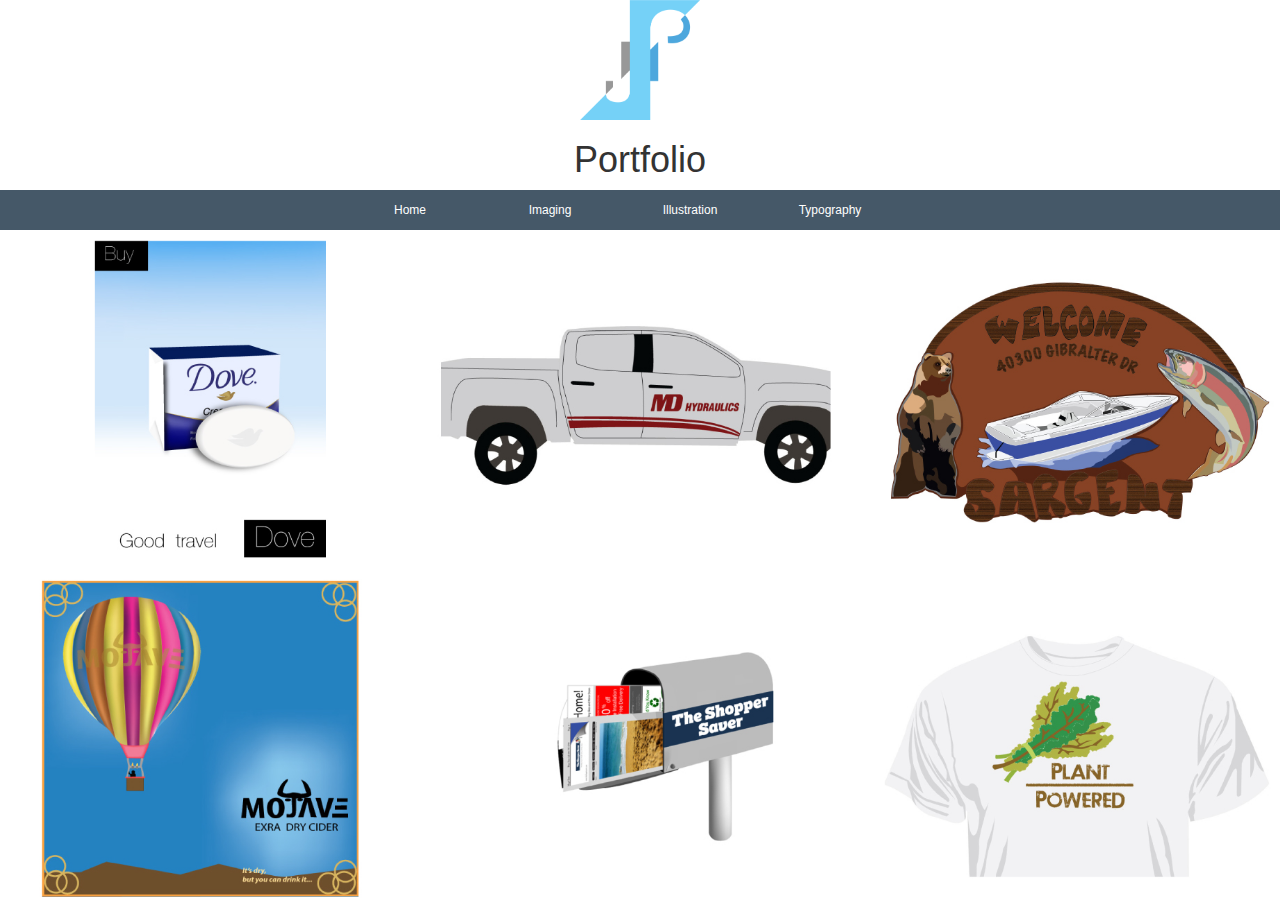
<file: Illustrator.html>
<!doctype html>
<html>
	<head>
		<title>Portfolio</title>
		<link rel="stylesheet" type="text/css" href="css/main.css">
		<link rel="stylesheet" href="css/bootstrap.min.css">
		<meta name="viewport" content="width=device-width, initial-scale=1, maximum-scale=1">
	</head>
	<body>
		<header>
			<img class="mylogo"	src="imgs/mylogo.gif" height="360" width="361">
			<h1>Portfolio</h1>
		</header>
				<nav class="mainmenu">
					<ul class="mainmenu">
						<li><a href="index.html">Home</a></li>
						<li><a href="photoshop.html">Imaging</a></li>
						<li><a href="Illustrator.html">Illustration</a></li>
						<li><a href="typecntrl.html">Typography</a></li>
					</ul>
					<a href="#" id="pull">Menu</a>
				</nav>
			<div id="container">
				<div class="row">
					<div class="col-xs-12 col-md-4"><img src="imgs/Illustration/Image5.jpg"></div>
					<div class="col-xs-12 col-md-4"><img src="imgs/Illustration/Image6.jpg"></div>
					<div class="col-xs-12 col-md-4"><img src="imgs/Illustration/Image7.jpg"></div>
					<div class="col-xs-12 col-md-4"><img src="imgs/Illustration/Image8.jpg"></div>
					<div class="col-xs-12 col-md-4"><img src="imgs/Illustration/Image9.jpg"></div>
					<div class="col-xs-12 col-md-4"><img src="imgs/Illustration/Image10.jpg"></div>
				</div>
			</div>	
		<script src="js/jquery-1.11.3.min.js"></script>
		<script src="js/bootstrap.min.js"></script>
		<script src="js/script.js"></script>
	</body>
</html>
</file>
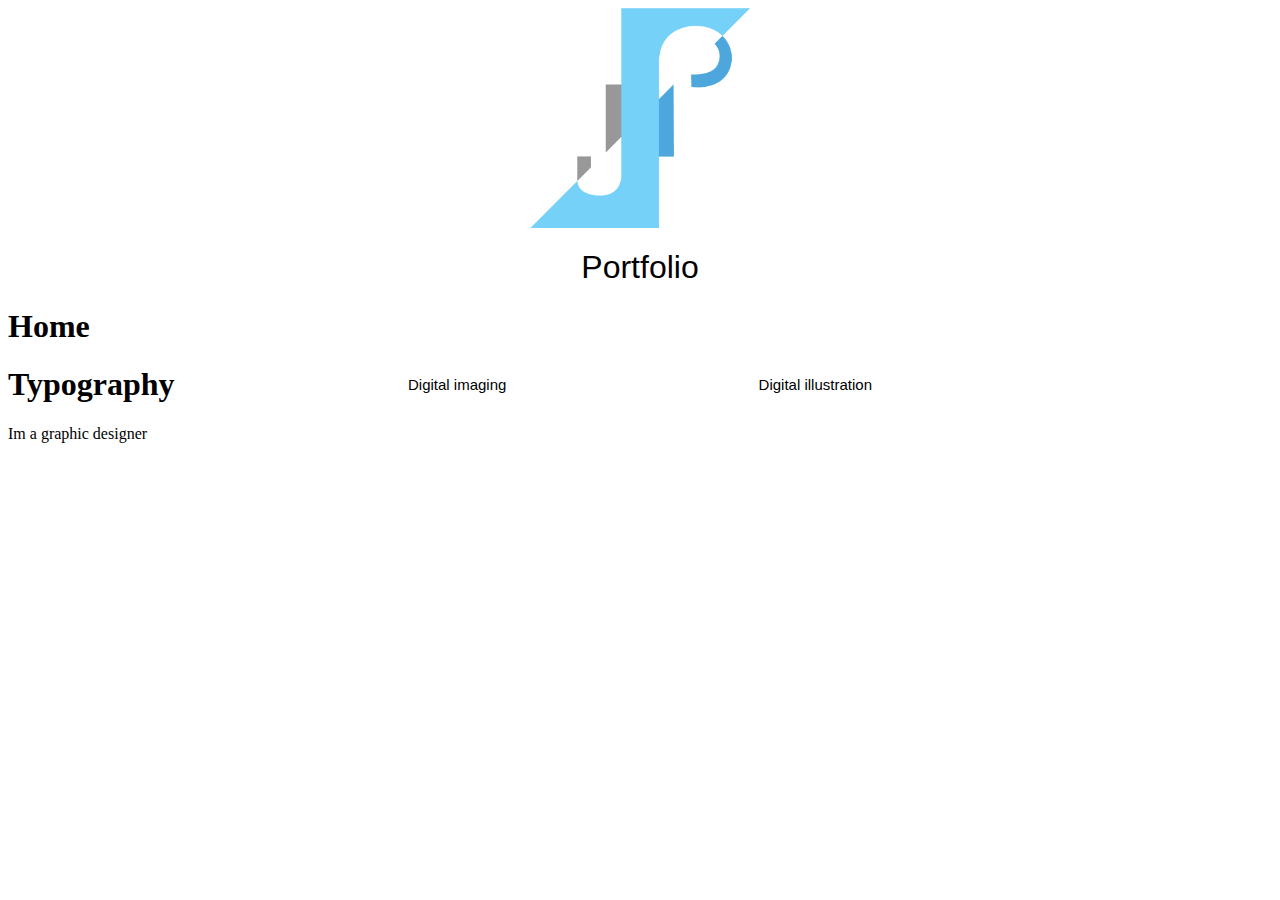
<file: new2_file.html>
<!doctype html>
<html>
	<head>
		<title>Portfolio</title>
		<link rel="stylesheet" type="text/css" href="_css/main.css">
	</head>
	<body>
		<img src="_imgs/my_logo.gif" height="360" width="361">
		<h1 id="title">Portfolio</h1>
		<div id="container">
			<nav>
				<h1 class="Home"					href="new4_file.html">Home</h1>
				<h1 class="Digital imaging"			href="new3_file.html">Digital imaging</h1>
				<h1 class="Digital illustration"	href="new_file.html">Digital illustration</h1>
				<h1 class="Typography"				href="new2_file.html">Typography</h1>
			</nav>

			<div id="about">
				<p>Im a graphic designer
					
				</p>
			</div>

		</div>
	</body>
</html>
</file>
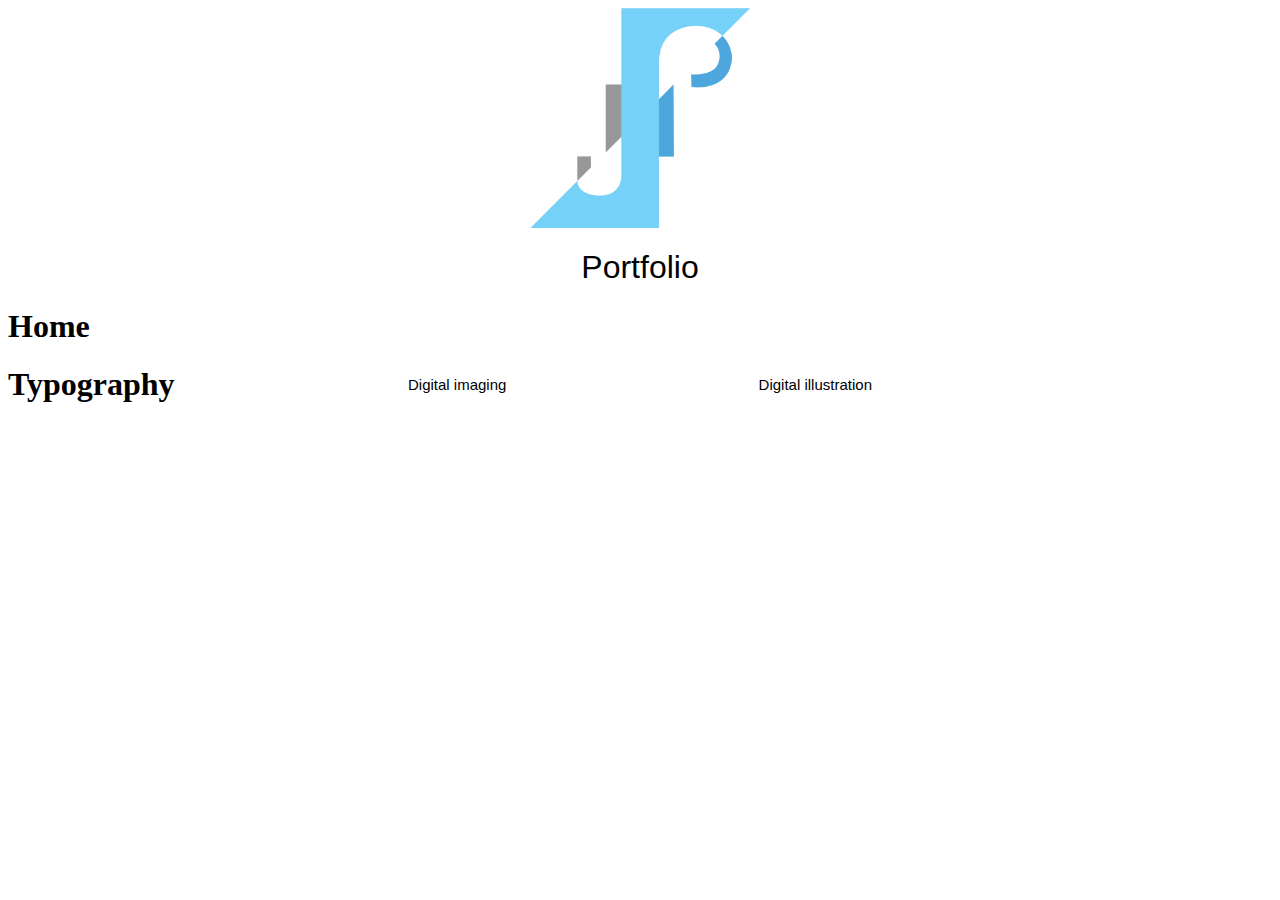
<file: new3_file.html>
<!doctype html>
<html>
	<head>
		<title>Portfolio</title>
		<link rel="stylesheet" type="text/css" href="_css/main.css">
	</head>
	<body>
		<img src="_imgs/my_logo.gif" height="360" width="361">
		<h1 id="title">Portfolio</h1>
		<div id="container">
			<nav>
				<h1 class="Home"					href="new4_file.html">Home</h1>
				<h1 class="Digital imaging"			href="new3_file.html">Digital imaging</h1>
				<h1 class="Digital illustration"	href="new_file.html">Digital illustration</h1>
				<h1 class="Typography"				href="new2_file.html">Typography</h1>
			</nav>
		</div>
	</body>
</html>
</file>
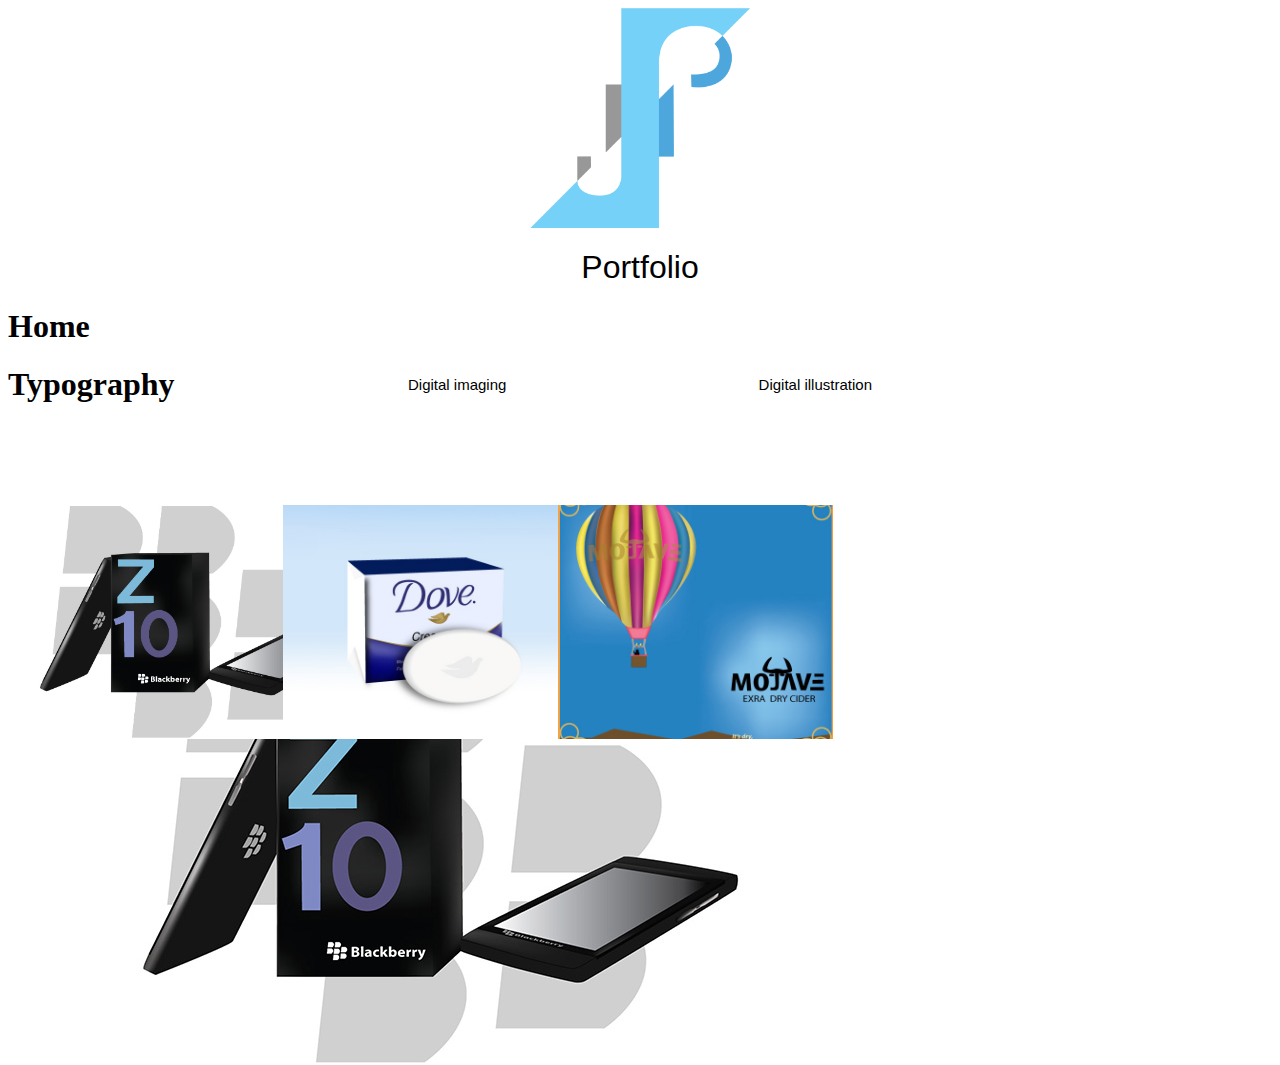
<file: new_file.html>
<!doctype html>
<html>
	<head>
		<title>Portfolio</title>
		<link rel="stylesheet" type="text/css" href="_css/main.css">
	</head>
	<body>
		<img src="_imgs/my_logo.gif" height="360" width="361">
		<h1 id="title">Portfolio</h1>
		<div id="container">

			<div class="rectangle">
				<img src="_imgs_lg_illustrator/blackberry.jpg" class="large">
				
			</div>

			<nav>
				<h1 class="Home"					href="new4_file.html">Home</h1>
				<h1 class="Digital imaging"			href="new3_file.html">Digital imaging</h1>
				<h1 class="Digital illustration"	href="new_file.html">Digital illustration</h1>
				<h1 class="Typography"				href="new2_file.html">Typography</h1>
			</nav>

			<div id="pictures">
				<img data-large="_imgs_lg_illustrator/blackberry.jpg"	class="thumb1"		src="_imgs_s_illustrator/blackberry.jpg">
				<img data-large="_imgs_lg_illustrator/modern.jpg"		class="thumb2"		src="_imgs_s_illustrator/modern.jpg">
				<img data-large="_imgs_lg_illustrator/label.jpg"		class="thumb3"		src="_imgs_s_illustrator/label.jpg">
			</div>
		</div>
			<script src="_js/jquery-1.11.3.min.js"></script>
			<script>
				function thumb_over() {
					var newScr = $(this).attr('data-large');

					$('.large').attr('src', newScr);
				}

				$('#pictures img').mouseover(thumb_over);

			</script>

	</body>
</html>
</file>
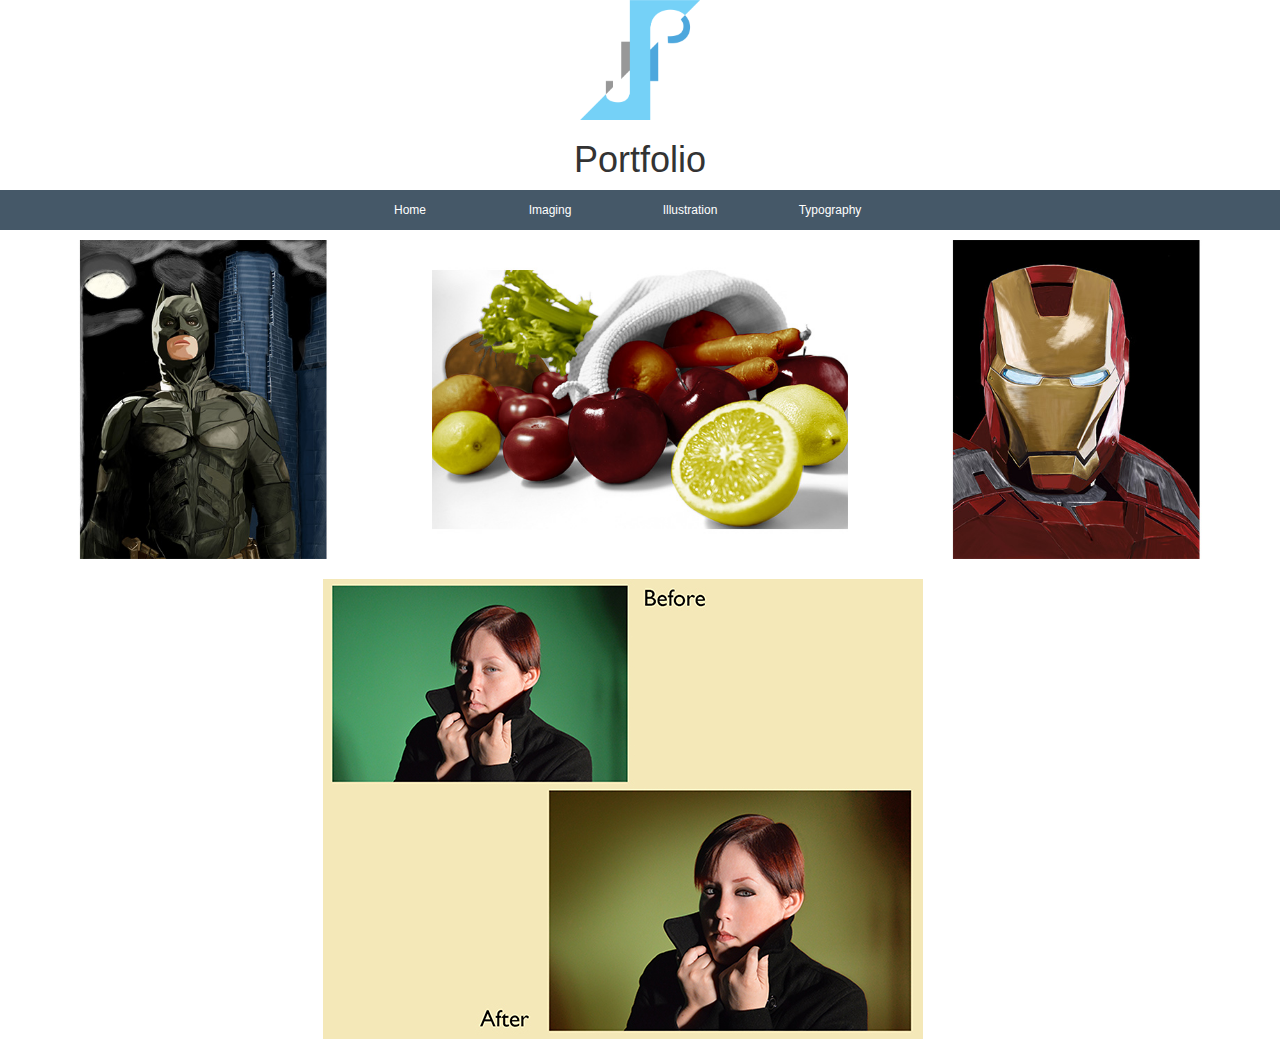
<file: photoshop.html>
<!doctype html>
<html>
	<head>
		<title>Portfolio</title>
		<link rel="stylesheet" type="text/css" href="css/main.css">
		<link rel="stylesheet" href="css/bootstrap.min.css">
		<meta name="viewport" content="width=device-width, initial-scale=1, maximum-scale=1">
	</head>
	<body>
		<header>
			<img class="mylogo"	src="imgs/mylogo.gif" height="360" width="361">
			<h1>Portfolio</h1>
		</header>
				<nav class="mainmenu">
					<ul class="mainmenu">
						<li><a href="index.html">Home</a></li>
						<li><a href="photoshop.html">Imaging</a></li>
						<li><a href="Illustrator.html">Illustration</a></li>
						<li><a href="typecntrl.html">Typography</a></li>
					</ul>
					<a href="#" id="pull">Menu</a>
				</nav>
			<div id="container">
				<div class="row">
					<div class="col-xs-12 col-md-4"><img src="imgs/photoshop/Image1.jpg"></div>
					<div class="col-xs-12 col-md-4"><img src="imgs/photoshop/Image2.jpg"></div>
					<div class="col-xs-12 col-md-4"><img src="imgs/photoshop/Image3.jpg"></div>
					<div class="col-xs-12 col-md-offset-3"><img src="imgs/photoshop/Image4.jpg"></div>
				</div>
			</div>
			<script src="js/jquery-1.11.3.min.js"></script>
			<script src="js/bootstrap.min.js"></script>
			<script src="js/script.js"></script>
		</div>
	</body>
</html>
</file>
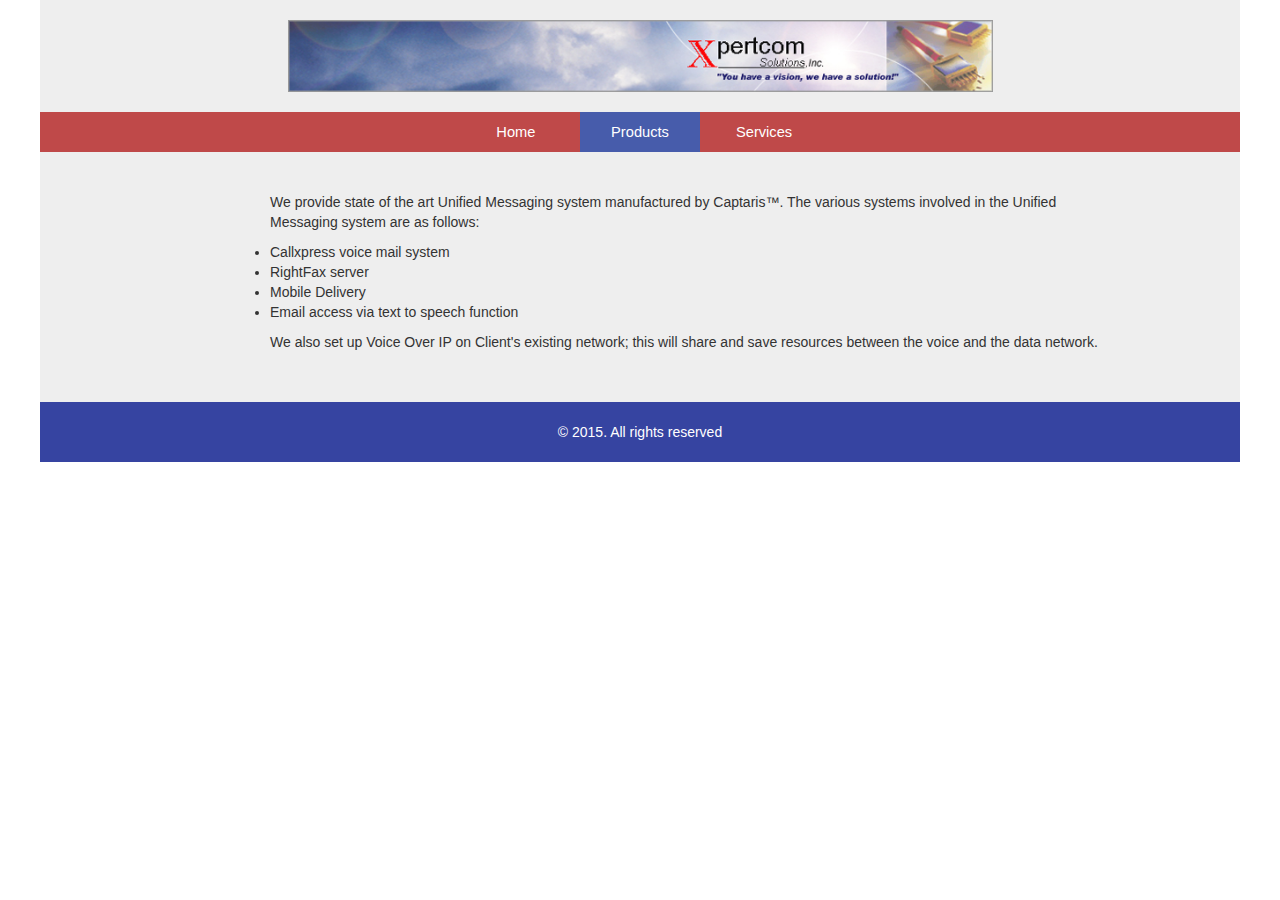
<file: products.html>
<!doctype html>
<html>
	<head>
		<title>Xpertcom</title>
		<link rel="stylesheet" href="css/bootstrap.min.css">
		<link rel="stylesheet" href="css/styles.css">
		<meta name="viewport" content="width=device-width, initial-scale=1">
	</head>
	<body>
		<div id="container" class="cf">
			<header>
				<img class="logo" src="imgs/background.jpg" width="800" height="82">
			</header>
			<nav class="mainmenu">
				<ul class="mainmenu">
					<li><a href="index.html">Home</a></li>
					<li><a href="products.html" class="chosen">Products</a></li>
					<li><a href="services.html">Services</a></li>
				</ul>
				<a href="#" id="pull">Menu</a>
			</nav>
			<div class="row">
				<div class="col-xs-offset-2 col-md-offset-2 col-lg-offset-2">
					<p>
						We provide state of the art Unified Messaging system manufactured by Captaris™. The various systems involved in the Unified Messaging system are as follows:
					</p>

					<p>
						<li>Callxpress voice mail system</li>
						<li>RightFax server</li>
						<li>Mobile Delivery</li>
						<li>Email access via text to speech function</li>
					</p>

					<p>
						We also set up Voice Over IP on Client's existing network; this will share and save resources between the voice and the data network.
					</p>
				</div>
			</div>
			
			<script src="js/jquery-1.12.0.min.js"></script>
			<script src="js/bootstrap.min.js"></script>
			<script src="js/java.js"></script>
			<footer id="closing">
				&copy; 2015. All rights reserved 
			</footer>
		</div>
	</body>
</html>
</file>
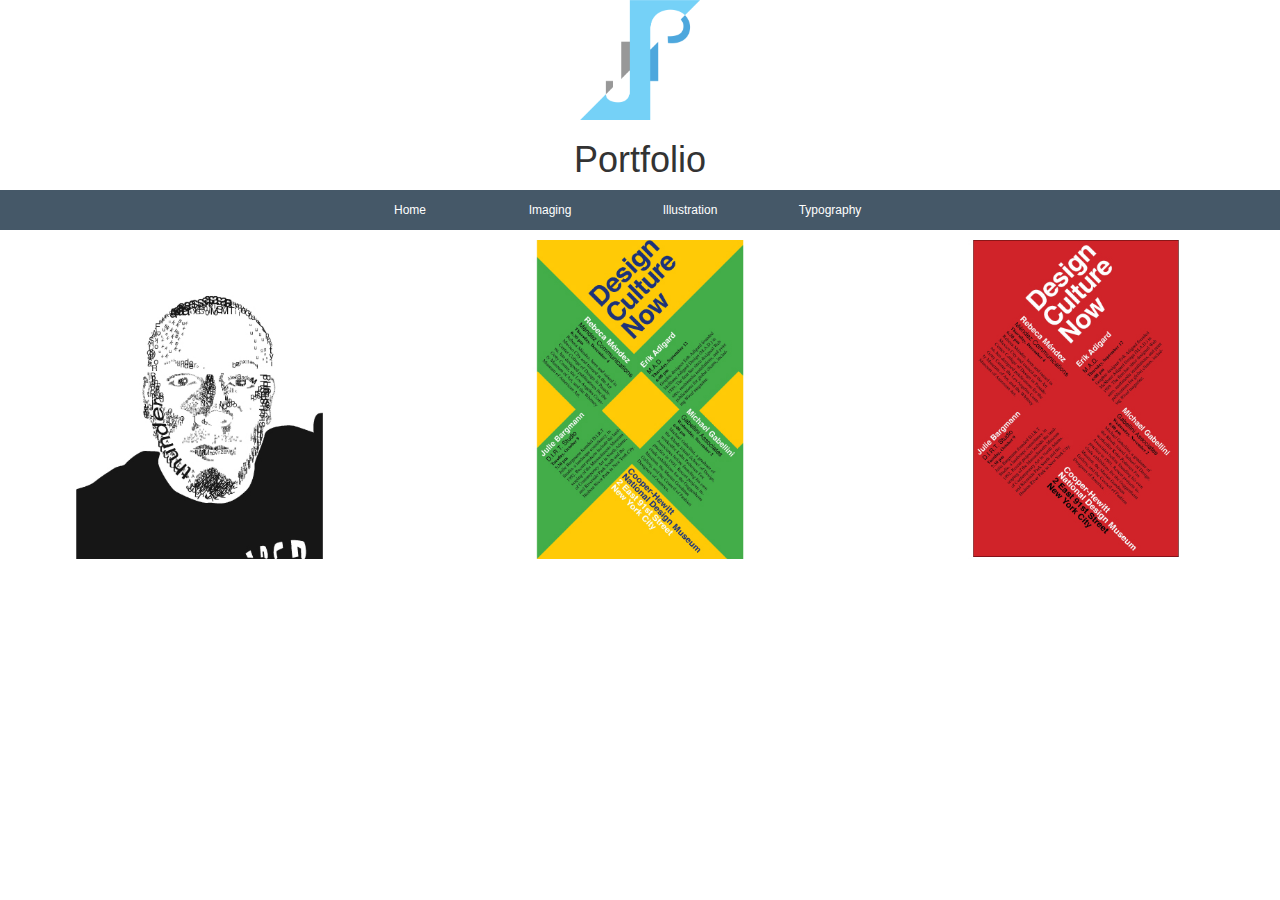
<file: typecntrl.html>
<!doctype html>
<html>
	<head>
		<title>Typography</title>
		<link rel="stylesheet" type="text/css" href="css/main.css">
		<link rel="stylesheet" href="css/bootstrap.min.css">
		<meta name="viewport" content="width=device-width, initial-scale=1, maximum-scale=1">
	</head>
	<body>
	<header>
		<img class="mylogo"	src="imgs/mylogo.gif" height="360" width="361">
		<h1>Portfolio</h1>
	</header>
			<nav class="mainmenu">
				<ul class="mainmenu">
					<li><a href="index.html">Home</a></li>
					<li><a href="photoshop.html">Imaging</a></li>
					<li><a href="Illustrator.html">Illustration</a></li>
					<li><a href="typecntrl.html">Typography</a></li>
				</ul>
				<a href="#" id="pull">Menu</a>
			</nav>
			<div id="container">
				<div class="row">
					<div class="col-xs-12 col-md-4"><img src="imgs/type/Image11.jpg"></div>
					<div class="col-xs-12 col-md-4"><img src="imgs/type/Image12.jpg"></div>
					<div class="col-xs-12 col-md-4"><img src="imgs/type/Image13.jpg"></div>
				</div>
			</div>
				<script src="js/jquery-1.11.3.min.js"></script>
				<script src="js/bootstrap.min.js"></script>
				<script src="js/script.js"></script>

		</div>
	</body>
</html>
</file>
<file: css/main.css>
body {
	background-color: rgb(245, 252, 255);
	display: block;
}

/* Basic Styles */
body {
	background-color: #ece8e5;
}

.mylogo {
    display: block;
    margin: auto;
    width: 120px;
    height: 120px;
}

h1 {
    font-size: 30px;
    text-align: center;
    font-family: 'PT Sans', Arial, sans-serif;
    font-weight: normal;
}

/*-------------------------------------
| Bootstrap
-------------------------------------*/
.row > div {
    min-height: 300px;
    padding: 10px;
}

img { max-width: 100%; }

/*-------------------------------------
| Nav
-------------------------------------*/
nav {
    height: 40px;
    width: 100%;
    background: #455868;
    font-size: 12px;
    font-family: arial;
    position: relative;
}

nav ul {
    padding: 0;
    margin: 0 auto;
    width: 600px;
    height: 40px;
}

nav li {
    display: inline;
    float: left;
}

.mainmenu:before,
.mainmenu:after {
    content: " ";
    display: table;
} 

.mainmenu:after {
    clear: both;
}

.mainmenu {
    *zoom: 1;
}

nav a {
    color: white;
    display: inline-block;
    width: 140px;
    text-align: center;
    text-decoration: none;
    line-height: 40px;
}

nav li a {
    box-sizing:border-box;
    -moz-box-sizing:border-box;
    -webkit-box-sizing:border-box;
}

nav li:last-child a {
    border-right: 0;
}

nav a:hover, nav a:active {
    background-color: gray;
    text-decoration: none;
    color: white;
}

nav a#pull {
    display: none;     
}

@media screen and (max-width: 1200px) {
}

@media screen and (max-width: 960px) {
    nav {
        height: auto;
    }
    nav ul {
        width: 100%;
        display: block;
        height: auto;
    }
    nav li {
        width: 50%;
        float: left;
        position: relative;
    }
    nav li a {
        border-bottom: solid 1px #576979;
        border-right: solid 1px #576979;
    }
    nav a {
        text-align: left;
        width: 100%;
        text-indent: 25px;
    }
}

@media only screen and (max-width: 768px) {
    nav {
        border-bottom: 0;
    }

    nav ul {
        display: none;
        height: auto;
    }

    nav a#pull {
        display: block;
        background-color: #283744;
        width: 100%;
        position: relative;
    }

    nav a#pull:after {
        content: "";
        background: url(nav-icon.png) no-repeat;
        width: 30px;
        height: 30px;
        display: inline-block;
        position: absolute;
        right: 15px;
        top: 10px;
    }

    @media only screen and (max-width: 768px) {
        nav li {
            display: block;
            float: none;
            width: 100%;
        }

        nav li a {
            border-bottom: solid 1px #576979;
        }
}

/*-------------------------------------
| body
-------------------------------------*/
</file>
<file: _css/main.css>
#container {
	position: relative;
	
}

/*#nav {
	position: absolute;
	font-size: 15px;
	font-family: Helvetica;
	font-weight: 100;

}*/

.home {
	position: absolute;
	left: 200px;
	font-size: 15px;
	font-family: Helvetica;
	font-weight: 100;
}

.imaging {
	position: absolute;
	left: 400px;
	font-size: 15px;
	font-family: Helvetica;
	font-weight: 100;
}

.illustration {
	position: absolute;
	right: 400px;
	font-size: 15px;
	font-family: Helvetica;
	font-weight: 100;
}

.typography {
	position: absolute;
	right: 200px;
	font-size: 15px;
	font-family: Helvetica;
	font-weight: 100;
}

img {
	display: block;
	margin: auto;
	width: 220px;
	height: 220px;
}

#title {
	text-align: center;
	font-family: Helvetica;
	font-weight: 200;
}

.thumb1 {
	width: 275px;
	height: 234px;
	position: absolute;
	margin-top: 80px; 

}

.thumb2 {
	width: 275px;
	height: 234px;
	position: absolute;
	margin-top: 80px;
	left: 275px; 

}

.thumb3 {
	width: 275px;
	height: 234px;
	position: absolute;
	margin-top: 80px;
	left: 550px; 

}

.rectangle {
	width: 646px;
	height: 410px;
	left: 0px;
	top: 315px;
	position: absolute;
}
.large {
	width: 835px;
	height: 442px;
}
</file>
<file: css/styles.css>
/*-------------------------------------
| Core
-------------------------------------*/
body { 
	font-family: Arial, sans-serif;
}
#container 	{ 
	width: 100%;
	max-width: 1200px;
	margin: auto;
	background-color: #eee;
}

h1 {
    font-size: 190%;
}


/*-------------------------------------
| header
-------------------------------------*/
header img.logo {
	display: block;
	margin-left: auto;
	margin-right: auto;
	width: 705px;
	height: auto;
	padding-top: 20px;
	padding-bottom: 20px;
}



/*-------------------------------------
| Bootstrap
-------------------------------------*/
.row > div {
	min-height: 135px;
	padding: 40px;
	width: 75%;
}

img { max-width: 100%; }



/*-------------------------------------
| Nav
-------------------------------------*/
nav {
	height: 40px;
	width: 100%;
	background: #BF4949;
	font-size: 11pt;
	font-family: 'PT Sans', Arial, sans-serif;
	position: relative;
}

nav ul {
	padding: 0;
	margin: 0 auto;
	width: 600px;
	height: 40px;
	text-align: center;
}

nav li {
	display: inline;
}

.mainmenu:before,
.mainmenu:after {
	content: " ";
	display: table;
}

.mainmenu:after {
	clear: both;
}

.mainmenu {
	*zoom: 1;
}

nav a {
	color: white;
	display: inline-block;
	width: 120px;
	text-align: center;
	text-decoration: none;
	line-height: 40px;
}

nav li a {
	box-sizing:border-box;
	-moz-box-sizing:border-box;
	-webkit-box-sizing:border-box;
}

nav li:last-child a {
	border-right: 0;
}

nav a:hover { 
	background-color: #475CAB;
	text-decoration: none;
	color: white;

}
nav a.chosen { 
	background-color: #475CAB;
	color: white;
	font-weight: 100;
}

nav a#pull {
	display: none;
}

@media screen and (max-width: 1200px) { }

@media screen and (max-width: 960px) {
    nav { 
        height: auto;
    }
    nav ul {
        width: 100%;
        display: block;
        height: auto;
    }
    nav li {
        width: 50%;
        float: left;
        position: relative;
    }
    
    nav a {
        text-align: left;
        width: 100%;
        text-indent: 25px;
    }
}

@media only screen and (max-width : 768px) {
    nav {
        border-bottom: 0;
    }
    nav ul {
        display: none;
        height: auto;
    }
    nav a#pull {
        display: block;
        background-color: #BF4949;
        width: 100%;
        position: relative;
    }
    nav a#pull:after {
        content:"";
        background: url('nav-icon.png') no-repeat;
        width: 30px;
        height: 30px;
        display: inline-block;
        position: absolute;
        right: 15px;
        top: 10px;
    }
}

@media only screen and (max-width : 768px) {
    nav li {
        display: block;
        float: none;
        width: 100%;
    }
    nav li a {
    }
}

/*-------------------------------------
| CF
-------------------------------------*/
.cf:before, .cf:after { content: " "; display: table; }
.cf:after { clear: both; }
.cf { *zoom: 1; }



/*-------------------------------------
| Floats and Box Sizing/content
-------------------------------------*/

* { 
	box-sizing: border-box 
}

#main {
	padding: 20px;
}

#main article  	{ 
	background-color: #FFF; 
	padding: 20px; 
	float: left; 
	width: 65%; 
}
#main aside  	{ 
	background-color: #B07828; 
	padding: 20px; 
	float: left; 
	width: 35%; 
}
#main p {
	font-size: 15px;
	color: black;
	font-weight: 100;
}


/*-------------------------------------
| Responsive
-------------------------------------*/
.btn-primary:focus, .btn-primary:hover {
    background-color: #475CAB;
    background-position: 0 -15px;
}

.btn-primary {
	background-image: linear-gradient(to bottom,#475CAB ,#475CAB 100%);
}




h2 {
	margin-bottom: 20px;
	color: #474E69;
}

/*Contact Form*/

.modal-title {
	text-align: center;
	font-weight: 100;
	font-size: 26px;
}

#feedback {
	text-align: center;
	font-weight: 100;
	font-size: 26px;
}

form {
	display: block;
	margin-left: 82px;
}

input, textarea {
	padding: 10px;
	border: 1px solid #E5E5E5;
	width: 200px;
	color: #999999;
	box-shadow: rgba(0, 0, 0, 0.1) 0px 0px 8px;
	-moz-box-shadow: rgba(0, 0, 0, 0.1) 0px 0px 8px;
	-webkit-box-shadow: rgba(0, 0, 0, 0.1) 0px 0px 8px;		
}

textarea {
	width: 400px;
	height: 160px;
	max-width: 73%;
	line-height: 20px;
}

input:hover, textarea:hover,
input:focus, textarea:focus {
	border-color: 1px solid #C9C9C9;
	box-shadow: rgba(0, 0, 0, 0.2) 0px 0px 8px;
	-moz-box-shadow: rgba(0, 0, 0, 0.2) 0px 0px 8px;
	-webkit-box-shadow: rgba(0, 0, 0, 0.2) 0px 0px 8px;	
}

.form label {
	margin-left: 10px;
	color: #999999;
}

/*Submit Button*/

.submit input {
	width: 100px; 
	height: 40px;
	background-color: #475CAB; 
	color: #FFF;
	border-radius: 3px;
	-moz-border-radius: 3px;
	-webkit-border-radius: 3px;		
}

/*-------------------------------------
| Footer
-------------------------------------*/
footer#closing { 
	background-color: #3644A1;
	text-align: center;
	color: white;
	padding: 20px;
}
footer#closing .contact,
footer#closing .copy {

	
}
footer#closing .copy { text-align: right; }
</file>
